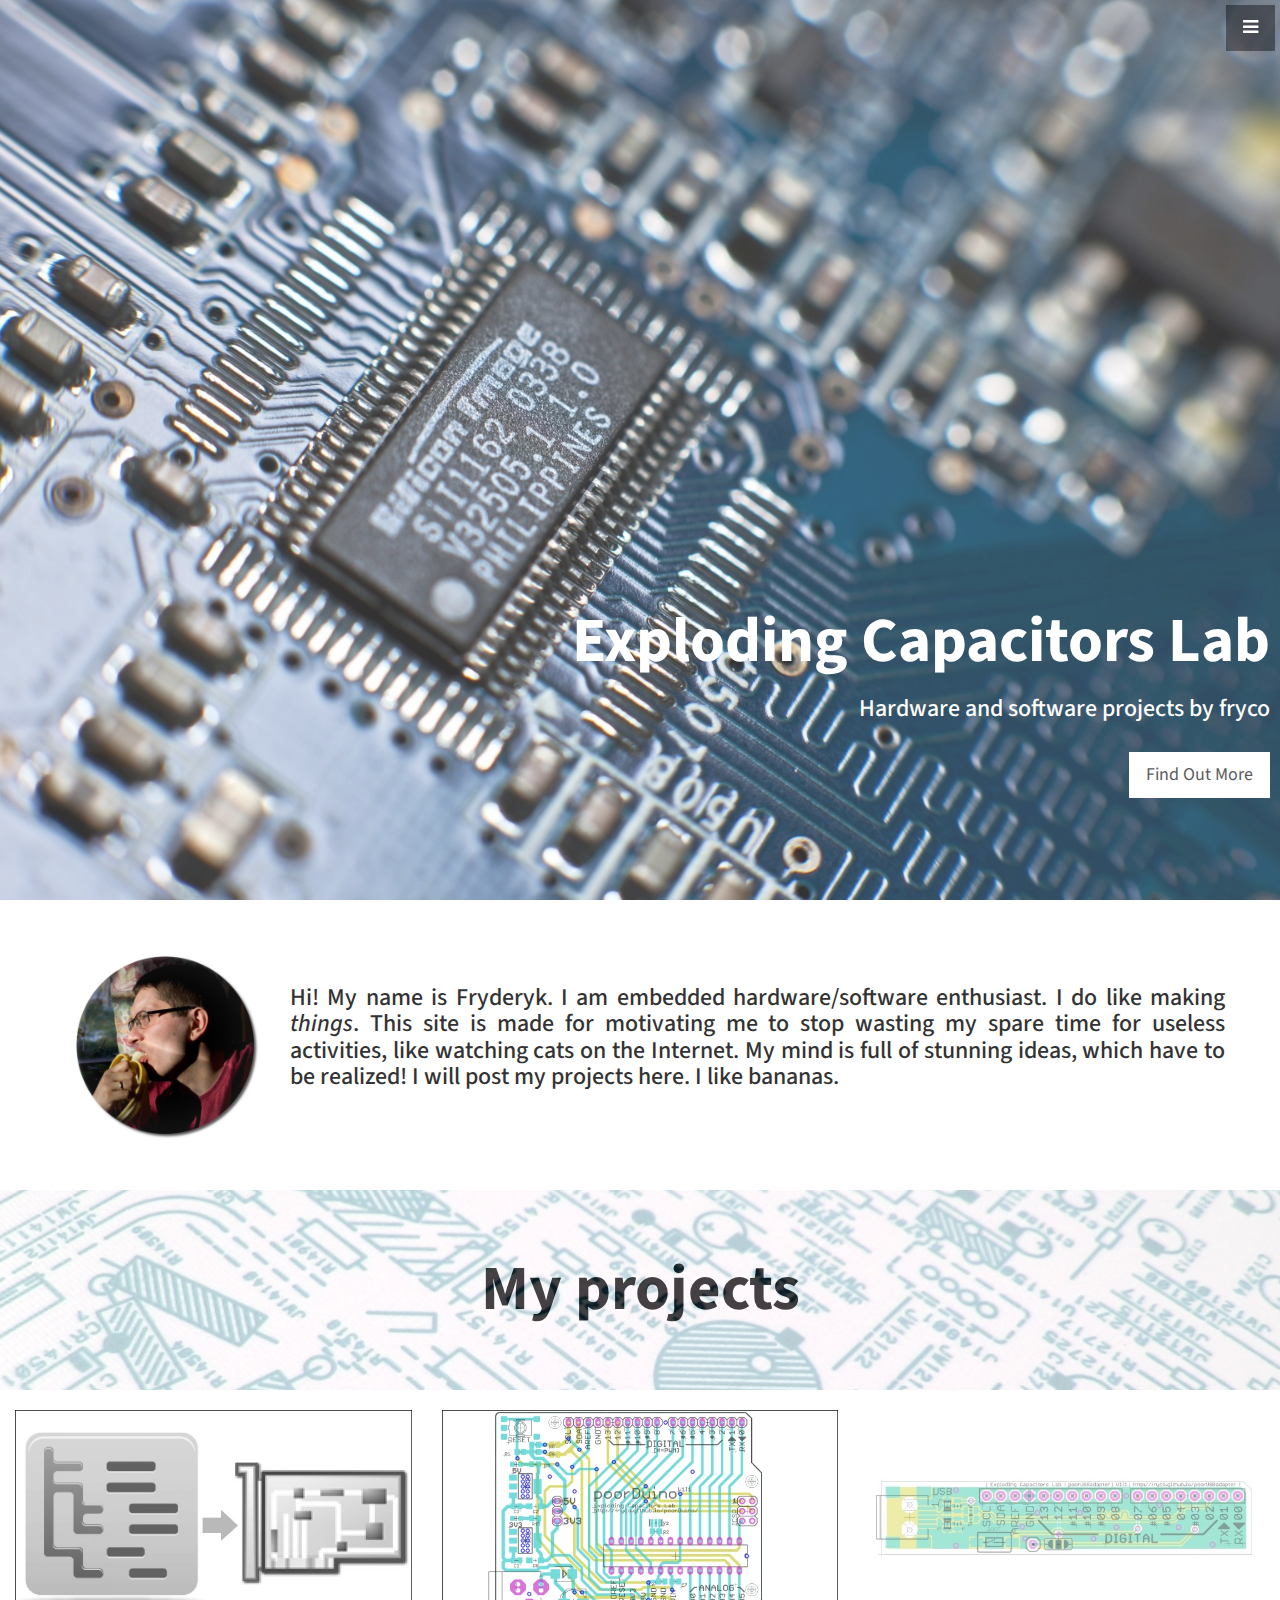
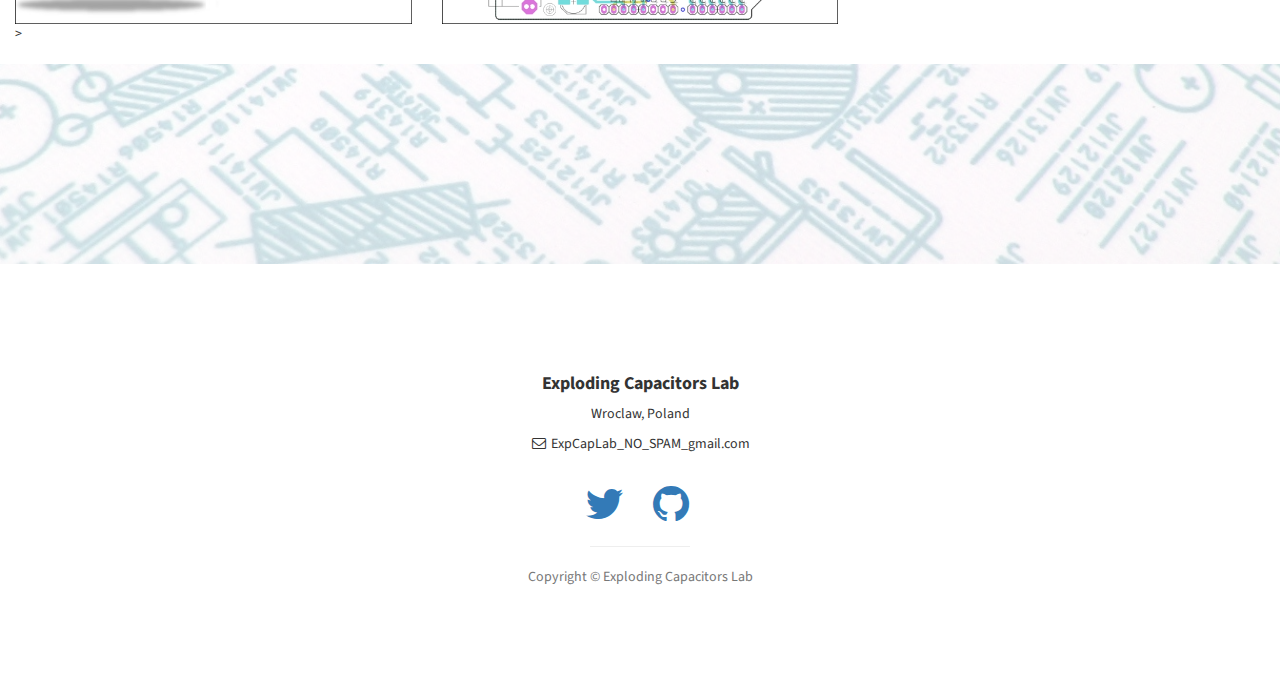
<file: index.html>
<!DOCTYPE html>
<html lang="en">

<head>

    <meta charset="utf-8">
    <meta http-equiv="X-UA-Compatible" content="IE=edge">
    <meta name="viewport" content="width=device-width, initial-scale=1">
    <meta name="description" content="">
    <meta name="author" content="">

    <title>Exploding Capacitors Lab</title>
    <link rel="shortcut icon" type="image/png" href="/img/www/favicon16.png"/>
    <!-- Bootstrap Core CSS -->
    <link href="css/bootstrap.min.css" rel="stylesheet">

    <!-- Custom CSS -->
    <link href="css/stylish-portfolio.css" rel="stylesheet">

    <!-- Plugin CSS -->
    <link rel="stylesheet" href="css/animate.min.css" type="text/css">
	
    <!-- Custom Fonts -->
    <link href="font-awesome/css/font-awesome.min.css" rel="stylesheet" type="text/css">
    <link href="http://fonts.googleapis.com/css?family=Source+Sans+Pro:300,400,700,300italic,400italic,700italic" rel="stylesheet" type="text/css">

    <!-- HTML5 Shim and Respond.js IE8 support of HTML5 elements and media queries -->
    <!-- WARNING: Respond.js doesn't work if you view the page via file:// -->
    <!--[if lt IE 9]>
        <script src="https://oss.maxcdn.com/libs/html5shiv/3.7.0/html5shiv.js"></script>
        <script src="https://oss.maxcdn.com/libs/respond.js/1.4.2/respond.min.js"></script>
    <![endif]-->

</head>

<body>

    <!-- Navigation -->
    <a id="menu-toggle" href="#" class="btn btn-dark btn-lg toggle"><i class="fa fa-bars"></i></a>
    <nav id="sidebar-wrapper">
        <ul class="sidebar-nav">
            <a id="menu-close" href="#" class="btn btn-light btn-lg pull-right toggle"><i class="fa fa-times"></i></a>
            <li class="sidebar-brand">
                <a href="#top"  onclick = $("#menu-close").click(); >./jump</a>
            </li>
            <li>
                <a href="#top" onclick = $("#menu-close").click(); >Home</a>
            </li>
            <li>
                <a href="#about" onclick = $("#menu-close").click(); >About</a>
            </li>
            <li>
                <a href="#services" onclick = $("#menu-close").click(); >Services</a>
            </li>
            <li>
                <a href="#portfolio" onclick = $("#menu-close").click(); >Portfolio</a>
            </li>
            <li>
                <a href="#contact" onclick = $("#menu-close").click(); >Contact</a>
            </li>
        </ul>
    </nav>

    <!-- Header -->
    <header id="top" class="header">
        <div class="text-vertical-right">
            <h1><br><br><br><br><br><br><br>Exploding Capacitors Lab</h1>
            <h3>Hardware and software projects by fryco</h3>
            <br>
            <a href="#about" class="btn btn-light btn-lg">Find Out More</a>
        </div>
    </header>

    <!-- About -->
    <section id="about" class="about">
        <div class="container">
            <div class="row">
                <div class="col-lg-2 text-right" style="margin-right:40px">
                <img src="img/www/me.png" alt="fryco" style="height:190px">
                </div>
                <div class="col-lg-14 text-left" style="margin-top:35px;text-align:justify;">
                <h3>
                Hi! My name is Fryderyk. I am embedded hardware/software enthusiast. I do like making <em>things</em>. 
                This site is made for motivating me to stop wasting my spare time for useless activities, 
                like watching cats on the Internet. My mind is full of stunning ideas, which have to be realized! 
                I will post my projects here. I like bananas. 
                </h3>
                </div>
            </div>
            <!-- /.row -->
        </div>
        <!-- /.container -->
    </section>

    <!-- Callout up -->
    <aside class="callout-up">
        <div class="text-vertical-center">
            <h1 style="color:#000;">My projects</h1>
        </div>
    </aside>

    <!-- Portfolio -->
    <section class="no-padding" id="portfolio">
        <div class="container-fluid" style="margin-top:20px;margin-bottom:20px">
            <div class="row no-gutter">
                <div class="col-lg-4 col-sm-6">
                    <a href="http://fryco.github.io/HW-Directory-Tree-Structure-Generator/" target="_blank" class="portfolio-box">
                        <img src="img/portfolio/hw_tree2.jpg" class="img-responsive" alt="">
                        <div class="portfolio-box-caption">
                            <div class="portfolio-box-caption-content">
                                <div class="project-category text-faded">
                                    PYTHON
                                </div>
                                <div class="project-name">
                                    Hardware project design directory tree generator
                                </div>
                            </div>
                        </div>
                    </a>
                </div>

                <!-- <div class="col-lg-4 col-sm-6">
                    <a href="#" target="_blank" class="portfolio-box">
                        <img src="img/portfolio/spd.jpg" class="img-responsive" alt="">
                        <div class="portfolio-box-caption">
                            <div class="portfolio-box-caption-content">
                                <div class="project-category text-faded">
                                    Cadsoft Eagle
                                </div>
                                <div class="project-name">
                                    Solder Paste Dispenser /comming soon/
                                </div>
                            </div>
                        </div>
                    </a>
                </div>
                -->
                <div class="col-lg-4 col-sm-6">
                    <a href="http://fryco.github.io/poorDuino/" target="_blank" class="portfolio-box">
                        <img src="img/portfolio/poorduino.jpg" class="img-responsive" alt="">
                        <div class="portfolio-box-caption">
                            <div class="portfolio-box-caption-content">
                                <div class="project-category text-faded">
                                    Cadsoft Eagle
                                </div>
                                <div class="project-name">
                                    poorDuino
                                </div>
                            </div>
                        </div>
                    </a>
                </div>
 
                <div class="col-lg-4 col-sm-6">
                    <a href="http://fryco.github.io/poorUSBadapter/" target="_blank" class="portfolio-box">
                        <img src="img/portfolio/poorusbadapter.jpg" class="img-responsive" alt="">
                        <div class="portfolio-box-caption">
                            <div class="portfolio-box-caption-content">
                                <div class="project-category text-faded">
                                    Cadsoft Eagle
                                </div>
                                <div class="project-name">
                                    poorUSBadapter
                                </div>
                            </div>
                        </div>
                    </a>
                </div>
                
            </div>
       > </div>
    </section

    <!-- Callout down -->
    <aside class="callout-down">
        <div class="text-vertical-center">
        </div>
    </aside>

    <!-- Footer -->
    <footer>
        <div class="container">
            <div class="row">
                <div class="col-lg-10 col-lg-offset-1 text-center">
                    <h4><strong>Exploding Capacitors Lab</strong>
                    </h4>
                    <p>Wroclaw, Poland</p>
                    <ul class="list-unstyled">
                        <li><i class="fa fa-envelope-o fa-fw"></i>  ExpCapLab_NO_SPAM_gmail.com </li>
                    </ul>
                    <br>
                    <ul class="list-inline">
                        <!--<li>
                            <a href="#"><i class="fa fa-facebook fa-fw fa-3x"></i></a>
                        </li>-->
                        <li>
                            <a href="https://twitter.com/fryco13"><i class="fa fa-twitter fa-fw fa-3x"></i></a>
                        </li>
                        <li>
                            <a href="https://github.com/fryco/"><i class="fa fa-github fa-fw fa-3x"></i></a>
                        </li>
                    </ul>
                    <hr class="small">
                    <p class="text-muted">Copyright &copy; Exploding Capacitors Lab</p>
                </div>
            </div>
        </div>
    </footer>

    <!-- jQuery -->
    <script src="js/jquery.js"></script>

    <!-- Bootstrap Core JavaScript -->
    <script src="js/bootstrap.min.js"></script>

    <!-- Custom Theme JavaScript -->
    <script>
    // Closes the sidebar menu
    $("#menu-close").click(function(e) {
        e.preventDefault();
        $("#sidebar-wrapper").toggleClass("active");
    });

    // Opens the sidebar menu
    $("#menu-toggle").click(function(e) {
        e.preventDefault();
        $("#sidebar-wrapper").toggleClass("active");
    });

    // Scrolls to the selected menu item on the page
    $(function() {
        $('a[href*=#]:not([href=#])').click(function() {
            if (location.pathname.replace(/^\//, '') == this.pathname.replace(/^\//, '') || location.hostname == this.hostname) {

                var target = $(this.hash);
                target = target.length ? target : $('[name=' + this.hash.slice(1) + ']');
                if (target.length) {
                    $('html,body').animate({
                        scrollTop: target.offset().top
                    }, 1000);
                    return false;
                }
            }
        });
    });
    </script>

</body>

</html>
</file>
<file: css/stylish-portfolio.css>
/*!
 * Start Bootstrap - Stylish Portfolio Bootstrap Theme (http://startbootstrap.com)
 * Code licensed under the Apache License v2.0.
 * For details, see http://www.apache.org/licenses/LICENSE-2.0.
 */

/* Global Styles */

html,
body {
    width: 100%;
    height: 100%;
}

body {
    font-family: "Source Sans Pro","Helvetica Neue",Helvetica,Arial,sans-serif;
}

.text-vertical-center {
    display: table-cell;
    text-align: center;
    vertical-align: middle;
}

.text-vertical-center h1 {
    margin: 0;
    padding: 0;
    font-size: 4.5em;
    font-weight: 700;
}

.text-vertical-right {
    margin-top: 100px;
    display: table-cell;
    text-align: right;
    vertical-align: middle;
    color: rgb(255,255,255);
}

.text-vertical-right h1 {
    margin-right: 10px;
    padding: 0;
    font-size: 4.5em;
    font-weight: 700;
    color: rgb(255,255,255);
}
.text-vertical-right h3 {
    margin-right: 10px;
}

.text-vertical-right .btn-light {
    margin-right: 10px;
}
/* Custom Button Styles */

.btn-dark {
    border-radius: 0;
    color: #fff;
    background-color: rgba(0,0,0,0.4);
}

.btn-dark:hover,
.btn-dark:focus,
.btn-dark:active {
    color: #fff;
    background-color: rgba(0,0,0,0.7);
}

.btn-light {
    border-radius: 0;
    color: #333;
    background-color: rgb(255,255,255);
}

.btn-light:hover,
.btn-light:focus,
.btn-light:active {
    color: #333;
    background-color: rgba(255,255,255,0.8);
}

/* Custom Horizontal Rule */

hr.small {
    max-width: 100px;
}

/* Side Menu */

#sidebar-wrapper {
    z-index: 1000;
    position: fixed;
    right: 0;
    width: 250px;
    height: 100%;
    margin-right: -250px;
    overflow-y: auto;
    background: #222;
    -webkit-transition: all 0.4s ease 0s;
    -moz-transition: all 0.4s ease 0s;
    -ms-transition: all 0.4s ease 0s;
    -o-transition: all 0.4s ease 0s;
    transition: all 0.4s ease 0s;
}

.sidebar-nav {
    position: absolute;
    top: 0;
    width: 250px;
    margin: 0;
    padding: 0;
    list-style: none;
}

.sidebar-nav li {
    text-indent: 20px;
    line-height: 40px;
}

.sidebar-nav li a {
    display: block;
    text-decoration: none;
    color: #999;
}

.sidebar-nav li a:hover {
    text-decoration: none;
    color: #fff;
    background: rgba(255,255,255,0.2);
}

.sidebar-nav li a:active,
.sidebar-nav li a:focus {
    text-decoration: none;
}

.sidebar-nav > .sidebar-brand {
    height: 55px;
    font-size: 18px;
    line-height: 55px;
}

.sidebar-nav > .sidebar-brand a {
    color: #999;
}

.sidebar-nav > .sidebar-brand a:hover {
    color: #fff;
    background: none;
}

#menu-toggle {
    z-index: 1;
    position: fixed;
    top: 0;
    right: 0;
}

#sidebar-wrapper.active {
    right: 250px;
    width: 250px;
    -webkit-transition: all 0.4s ease 0s;
    -moz-transition: all 0.4s ease 0s;
    -ms-transition: all 0.4s ease 0s;
    -o-transition: all 0.4s ease 0s;
    transition: all 0.4s ease 0s;
}

.toggle {
    margin: 5px 5px 0 0;
}

/* Header */

.header {
    display: table;
    position: relative;
    width: 100%;
    height: 100%;
    opacity: 0.8;
    background: url(../img/www/bg.jpg) no-repeat center center scroll;
    -webkit-background-size: cover;
    -moz-background-size: cover;
    background-size: cover;
    -o-background-size: cover;
}

/* About */

.about {
    padding: 50px 0;
}

/* Services */

.services {
    padding: 50px 0;
}

.service-item {
    margin-bottom: 30px;
}

/* Callout */
.callout-up {
    display: table;
    width: 100%;
    position: relative;
    height: 200px;
}
.callout-up :before{
    content: "";
    position: absolute;
    top: 0;
    bottom: 0;
    left: 0;
    right: 0;
    background: url(../img/www/sch_up.jpg) no-repeat center center scroll;
    opacity: 0.15;
    -webkit-background-size: cover;
    -moz-background-size: cover;
    background-size: cover;
    -o-background-size: cover;
}

.callout-down {
    display: table;
    width: 100%;
    height: 200px;
    color: #fff;
    opacity: 0.2;
    background: url(../img/www/sch_down.jpg) no-repeat center center scroll;
    -webkit-background-size: cover;
    -moz-background-size: cover;
    background-size: cover;
    -o-background-size: cover;
}
/* Portfolio */

.portfolio-box {
    display: block;
    position: relative;
    margin: 0 auto;
    max-width: 650px;
}

.portfolio-box .portfolio-box-caption {
    display: block;
    position: absolute;
    bottom: 0;
    width: 100%;
    height: 100%;
    text-align: center;
    color: #fff;
    opacity: 0;
    background: #337ab7;
    -webkit-transition: all .35s;
    -moz-transition: all .35s;
    transition: all .35s;
}

.portfolio-box .portfolio-box-caption .portfolio-box-caption-content {
    position: absolute;
    top: 50%;
    width: 100%;
    text-align: center;
    transform: translateY(-50%);
}

.portfolio-box .portfolio-box-caption .portfolio-box-caption-content .project-category,
.portfolio-box .portfolio-box-caption .portfolio-box-caption-content .project-name {
    padding: 0 15px;
    font-family: 'Open Sans','Helvetica Neue',Arial,sans-serif;
}

.portfolio-box .portfolio-box-caption .portfolio-box-caption-content .project-category {
    text-transform: uppercase;
    font-size: 14px;
    font-weight: 600;
}

.portfolio-box .portfolio-box-caption .portfolio-box-caption-content .project-name {
    font-size: 18px;
}

.portfolio-box:hover .portfolio-box-caption {
    opacity: 0.8;
}

@media(min-width:768px) {
    .portfolio-box .portfolio-box-caption .portfolio-box-caption-content .project-category {
        font-size: 16px;
    }

    .portfolio-box .portfolio-box-caption .portfolio-box-caption-content .project-name {
        font-size: 22px;
    }
}



/* Call to Action */

.call-to-action {
    padding: 50px 0;
}

.call-to-action .btn {
    margin: 10px;
}

/* Map */

.map {
    height: 500px;
}

@media(max-width:768px) {
    .map {
        height: 75%;
    }
}

/* Footer */

footer {
    padding: 100px 0;
}
</file>
